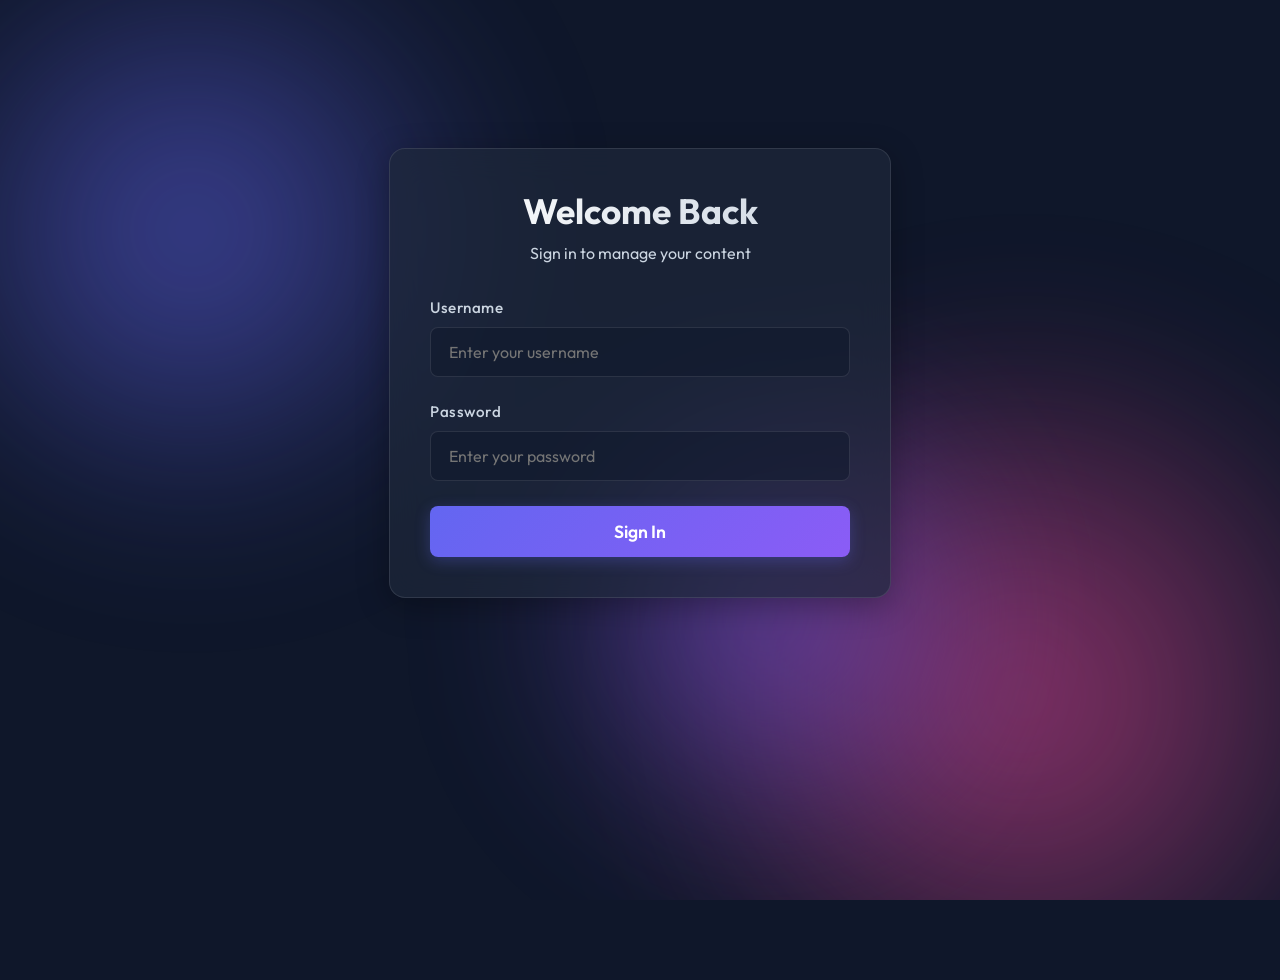
<file: index.html>
<!DOCTYPE html>
<html lang="en">
<head>
    <meta charset="UTF-8">
    <meta name="viewport" content="width=device-width, initial-scale=1.0">
    <title>Cup of Hope FM - Admin</title>
    <link rel="icon" type="image/png" href="../images/ChatGPT%20Image%20Jun%2019,%202026,%2011_11_16%20AM.png">
    <link href="https://fonts.googleapis.com/css2?family=Outfit:wght@300;400;500;600;700&display=swap" rel="stylesheet">
    <link rel="stylesheet" href="admin.css">
</head>
<body>
    <div class="bg-shapes">
        <div class="shape shape-1"></div>
        <div class="shape shape-2"></div>
        <div class="shape shape-3"></div>
    </div>

    <!-- Login Container -->
    <div id="login-container" class="container glass-panel">
        <div class="login-header">
            <h2>Welcome Back</h2>
            <p>Sign in to manage your content</p>
        </div>
        <form id="login-form">
            <div class="form-group">
                <label for="username">Username</label>
                <input type="text" id="username" placeholder="Enter your username" required>
            </div>
            <div class="form-group">
                <label for="password">Password</label>
                <input type="password" id="password" placeholder="Enter your password" required>
            </div>
            <div id="login-error" class="error-msg"></div>
            <button type="submit" class="btn btn-primary">Sign In</button>
        </form>
    </div>

    <!-- Dashboard Container -->
    <div id="dashboard-container" class="container glass-panel" style="display: none;">
        <header class="dashboard-header">
            <div class="header-title">
                <h2>Admin Dashboard</h2>
                <p>Manage your website content</p>
            </div>
            <button type="button" id="logout-btn" class="btn btn-outline">Logout</button>
        </header>

        <nav class="admin-nav glass-card">
            <a href="#section-hero">Hero</a>
            <a href="#section-about">About</a>
            <a href="#section-programs">Programs</a>
            <a href="#section-news">News</a>
            <a href="#section-events">Events</a>
            <a href="#section-sponsors">Sponsors</a>
        </nav>

        <form id="content-form">
            <!-- Hidden inputs for serialized arrays -->
            <input type="hidden" id="programs" name="programs">
            <input type="hidden" id="news" name="news">
            <input type="hidden" id="events" name="events">
            <input type="hidden" id="sponsors" name="sponsors">
            <input type="hidden" id="hero_bg" name="hero_bg">

            <div class="section-card glass-card" id="section-hero">
                <div class="card-header">
                    <h3>Hero Section</h3>
                </div>
                <div class="form-group">
                    <label for="hero_title">Hero Title</label>
                    <textarea id="hero_title" name="hero_title" rows="2" placeholder="Enter hero title. Press Enter for a new line."></textarea>
                    <small style="color: #94a3b8; display: block; margin-top: 5px;">Example: Stream All Your (press Enter) Favorite Audio Content</small>
                </div>
                <div class="form-group">
                    <label for="hero_subtitle">Hero Subtitle</label>
                    <textarea id="hero_subtitle" name="hero_subtitle" rows="3" placeholder="Enter hero subtitle"></textarea>
                </div>
                <div class="form-group">
                    <label for="hero_bg_file">Hero Background Image</label>
                    <div class="file-input-wrapper">
                        <input type="file" id="hero_bg_file" name="hero_bg_file" accept="image/*">
                    </div>
                </div>
            </div>

            <div class="section-card glass-card" id="section-about">
                <div class="card-header">
                    <h3>About Section</h3>
                </div>
                <div class="form-group">
                    <label for="about_title">About Title</label>
                    <textarea id="about_title" name="about_title" rows="2" placeholder="Enter about title. Use *asterisks* for orange text. Press Enter for a new line."></textarea>
                    <small style="color: #94a3b8; display: block; margin-top: 5px;">Example: A Voice of *Hope* (press Enter) for Every Ear</small>
                </div>
                <div class="form-group">
                    <label for="about_desc1">About Description Paragraph 1</label>
                    <textarea id="about_desc1" name="about_desc1" rows="4" placeholder="First paragraph..."></textarea>
                </div>
                <div class="form-group">
                    <label for="about_desc2">About Description Paragraph 2</label>
                    <textarea id="about_desc2" name="about_desc2" rows="4" placeholder="Second paragraph..."></textarea>
                </div>
            </div>

            <div class="section-card glass-card" id="section-programs">
                <div class="card-header">
                    <h3>Programs</h3>
                    <button type="button" id="add-program-btn" class="btn btn-sm btn-accent">+ Add Program</button>
                </div>
                <div id="programs-container"></div>
            </div>

            <div class="section-card glass-card" id="section-news">
                <div class="card-header">
                    <h3>News & Updates</h3>
                    <button type="button" id="add-news-btn" class="btn btn-sm btn-accent">+ Add News</button>
                </div>
                <div id="news-container"></div>
            </div>

            <div class="section-card glass-card" id="section-events">
                <div class="card-header">
                    <h3>Events</h3>
                    <button type="button" id="add-event-btn" class="btn btn-sm btn-accent">+ Add Event</button>
                </div>
                <div id="events-container"></div>
            </div>

            <div class="section-card glass-card" id="section-sponsors">
                <div class="card-header">
                    <h3>Sponsors</h3>
                    <button type="button" id="add-sponsor-btn" class="btn btn-sm btn-accent">+ Add Sponsor</button>
                </div>
                <div id="sponsors-container"></div>
            </div>

            <div class="bottom-actions">
                <div id="success-msg" style="color: #10b981; font-weight: 500; margin-bottom: 10px;"></div>
                <div id="error-msg" class="error-msg" style="margin-bottom: 10px;"></div>
                <button type="submit" class="btn btn-primary btn-lg" id="save-btn">Save All Changes</button>
            </div>
        </form>
    </div>
    
    <script src="admin.js"></script>
</body>
</html>
</file>
<file: admin.css>
:root {
    --primary: #6366f1;
    --primary-hover: #4f46e5;
    --accent: #ec4899;
    --accent-hover: #db2777;
    --bg-dark: #0f172a;
    --text-main: #f8fafc;
    --text-muted: #cbd5e1;
    --glass-bg: rgba(30, 41, 59, 0.7);
    --glass-border: rgba(255, 255, 255, 0.1);
    --glass-shadow: 0 8px 32px 0 rgba(0, 0, 0, 0.3);
}

body {
    font-family: 'Outfit', sans-serif;
    background-color: var(--bg-dark);
    margin: 0;
    padding: 40px 20px;
    color: var(--text-main);
    min-height: 100vh;
    overflow-x: hidden;
    position: relative;
}

/* Background Animated Shapes */
.bg-shapes {
    position: fixed;
    top: 0;
    left: 0;
    width: 100vw;
    height: 100vh;
    z-index: -1;
    overflow: hidden;
}

.shape {
    position: absolute;
    filter: blur(80px);
    border-radius: 50%;
    opacity: 0.6;
    animation: float 20s infinite alternate;
}

.shape-1 {
    top: -10%;
    left: -10%;
    width: 50vw;
    height: 50vw;
    background: radial-gradient(circle, var(--primary) 0%, transparent 70%);
}

.shape-2 {
    bottom: -20%;
    right: -10%;
    width: 60vw;
    height: 60vw;
    background: radial-gradient(circle, var(--accent) 0%, transparent 70%);
    animation-delay: -5s;
}

.shape-3 {
    top: 40%;
    left: 40%;
    width: 40vw;
    height: 40vw;
    background: radial-gradient(circle, #8b5cf6 0%, transparent 70%);
    animation-delay: -10s;
}

@keyframes float {
    0% { transform: translate(0, 0) scale(1); }
    100% { transform: translate(5%, 10%) scale(1.1); }
}

/* Glassmorphism Classes */
.glass-panel {
    background: var(--glass-bg);
    backdrop-filter: blur(16px);
    -webkit-backdrop-filter: blur(16px);
    border: 1px solid var(--glass-border);
    box-shadow: var(--glass-shadow);
    border-radius: 16px;
}

.glass-card {
    background: rgba(255, 255, 255, 0.03);
    border: 1px solid rgba(255, 255, 255, 0.05);
    border-radius: 12px;
    transition: transform 0.3s ease, background 0.3s ease;
}

.glass-card:hover {
    background: rgba(255, 255, 255, 0.06);
    transform: translateY(-2px);
}

/* Containers */
.container {
    max-width: 900px;
    margin: 0 auto;
    padding: 40px;
}

#login-container {
    max-width: 420px;
    margin-top: 12vh;
    animation: fadeIn 0.6s ease-out;
}

@keyframes fadeIn {
    from { opacity: 0; transform: translateY(20px); }
    to { opacity: 1; transform: translateY(0); }
}

/* Typography */
h2 {
    margin: 0 0 10px 0;
    font-size: 2.2rem;
    font-weight: 700;
    background: linear-gradient(to right, #fff, #cbd5e1);
    -webkit-background-clip: text;
    -webkit-text-fill-color: transparent;
}

h3 {
    margin: 0;
    font-size: 1.4rem;
    font-weight: 600;
    color: var(--text-main);
}

p {
    margin: 0 0 25px 0;
    color: var(--text-muted);
    font-size: 1rem;
}

.login-header, .header-title {
    text-align: center;
    margin-bottom: 35px;
}

.dashboard-header {
    display: flex;
    justify-content: space-between;
    align-items: center;
    margin-bottom: 40px;
    padding-bottom: 25px;
    border-bottom: 1px solid var(--glass-border);
}

.dashboard-header .header-title {
    text-align: left;
    margin-bottom: 0;
}

.card-header {
    display: flex;
    justify-content: space-between;
    align-items: center;
    margin-bottom: 25px;
    padding-bottom: 15px;
    border-bottom: 1px solid rgba(255, 255, 255, 0.08);
}

/* Navigation */
.admin-nav {
    display: flex;
    gap: 15px;
    padding: 15px 25px;
    margin-bottom: 30px;
    overflow-x: auto;
    position: sticky;
    top: 20px;
    z-index: 90;
    align-items: center;
    background: rgba(15, 23, 42, 0.95);
    backdrop-filter: blur(20px);
    -webkit-backdrop-filter: blur(20px);
    border: 1px solid rgba(255, 255, 255, 0.1);
    border-radius: 12px;
    box-shadow: 0 8px 32px rgba(0, 0, 0, 0.4);
}

.admin-nav::-webkit-scrollbar {
    height: 6px;
}
.admin-nav::-webkit-scrollbar-thumb {
    background: rgba(255, 255, 255, 0.2);
    border-radius: 4px;
}

.admin-nav a {
    color: var(--text-main);
    text-decoration: none;
    font-weight: 500;
    padding: 10px 18px;
    border-radius: 8px;
    background: rgba(255, 255, 255, 0.05);
    transition: all 0.3s;
    white-space: nowrap;
    border: 1px solid transparent;
}

.admin-nav a:hover {
    background: rgba(255, 255, 255, 0.1);
    border-color: rgba(255, 255, 255, 0.2);
    transform: translateY(-1px);
}

/* Forms */
.section-card {
    padding: 30px;
    margin-bottom: 30px;
    scroll-margin-top: 120px;
}

.form-group {
    margin-bottom: 25px;
}

.form-group label {
    display: block;
    margin-bottom: 10px;
    font-weight: 500;
    font-size: 0.95rem;
    color: var(--text-muted);
    letter-spacing: 0.5px;
}

.form-group input[type="text"],
.form-group input[type="password"],
.form-group textarea {
    width: 100%;
    padding: 14px 18px;
    background: rgba(15, 23, 42, 0.5);
    border: 1px solid rgba(255, 255, 255, 0.1);
    border-radius: 8px;
    color: #fff;
    font-family: inherit;
    font-size: 1rem;
    box-sizing: border-box;
    transition: all 0.3s ease;
}

.form-group input:focus,
.form-group textarea:focus {
    outline: none;
    border-color: var(--primary);
    box-shadow: 0 0 0 3px rgba(99, 102, 241, 0.2);
    background: rgba(15, 23, 42, 0.8);
}

.form-group textarea {
    resize: vertical;
    min-height: 100px;
}

.file-input-wrapper {
    background: rgba(15, 23, 42, 0.5);
    border: 1px dashed rgba(255, 255, 255, 0.2);
    border-radius: 8px;
    padding: 20px;
    text-align: center;
    transition: all 0.3s;
}

.file-input-wrapper:hover {
    border-color: var(--primary);
    background: rgba(15, 23, 42, 0.7);
}

.file-input-wrapper input {
    color: var(--text-muted);
    font-size: 0.9rem;
    cursor: pointer;
}

/* Buttons */
.btn {
    display: inline-block;
    padding: 12px 24px;
    font-family: inherit;
    font-weight: 600;
    font-size: 1rem;
    text-align: center;
    border: none;
    border-radius: 8px;
    cursor: pointer;
    transition: all 0.3s cubic-bezier(0.4, 0, 0.2, 1);
    position: relative;
    overflow: hidden;
}

.btn::after {
    content: '';
    position: absolute;
    top: 0;
    left: 0;
    width: 100%;
    height: 100%;
    background: linear-gradient(rgba(255,255,255,0.1), transparent);
    opacity: 0;
    transition: opacity 0.3s;
}

.btn:hover::after {
    opacity: 1;
}

.btn:active {
    transform: scale(0.97);
}

.btn-primary {
    background: linear-gradient(135deg, var(--primary), #8b5cf6);
    color: #fff;
    box-shadow: 0 4px 15px rgba(99, 102, 241, 0.3);
    width: 100%;
    padding: 14px;
    font-size: 1.1rem;
}

.btn-primary:hover {
    box-shadow: 0 6px 20px rgba(99, 102, 241, 0.4);
    transform: translateY(-1px);
}

.btn-accent {
    background: linear-gradient(135deg, var(--accent), #f43f5e);
    color: #fff;
    box-shadow: 0 4px 15px rgba(236, 72, 153, 0.3);
}

.btn-outline {
    background: transparent;
    color: var(--text-main);
    border: 1px solid rgba(255, 255, 255, 0.2);
}

.btn-outline:hover {
    background: rgba(255, 255, 255, 0.1);
    border-color: rgba(255, 255, 255, 0.3);
}

.btn-sm {
    padding: 8px 16px;
    font-size: 0.85rem;
    border-radius: 6px;
}

.btn-lg {
    padding: 16px 32px;
    font-size: 1.1rem;
}

.bottom-actions {
    margin-top: 40px;
    position: sticky;
    bottom: 20px;
    background: var(--glass-bg);
    backdrop-filter: blur(16px);
    -webkit-backdrop-filter: blur(16px);
    border: 1px solid var(--glass-border);
    box-shadow: var(--glass-shadow);
    border-radius: 12px;
    padding: 20px;
    z-index: 100;
}

/* Empty States & Errors */
.empty-state {
    text-align: center;
    padding: 30px;
    color: var(--text-muted);
    font-style: italic;
    background: rgba(0, 0, 0, 0.1);
    border-radius: 8px;
}

.error-msg {
    color: #ef4444;
    margin-bottom: 20px;
    font-size: 0.9rem;
    text-align: center;
}

/* Dynamic List Items */
.list-item {
    background: rgba(15, 23, 42, 0.4);
    border: 1px dashed rgba(255, 255, 255, 0.15);
    border-radius: 10px;
    padding: 20px;
    margin-bottom: 20px;
    transition: all 0.3s;
}

.list-item:hover {
    border-color: rgba(255, 255, 255, 0.3);
    background: rgba(15, 23, 42, 0.6);
}

.list-item-header {
    display: flex;
    justify-content: space-between;
    align-items: center;
    margin-bottom: 20px;
    padding-bottom: 15px;
    border-bottom: 1px solid rgba(255, 255, 255, 0.05);
    font-weight: 600;
    color: var(--text-muted);
}

.btn-remove {
    background: rgba(239, 68, 68, 0.1);
    color: #ef4444;
    border: 1px solid rgba(239, 68, 68, 0.3);
    padding: 6px 12px;
    border-radius: 6px;
    font-size: 0.8rem;
    font-weight: 500;
    cursor: pointer;
    transition: all 0.2s;
}

.btn-remove:hover {
    background: rgba(239, 68, 68, 0.2);
    border-color: #ef4444;
}
</file>
